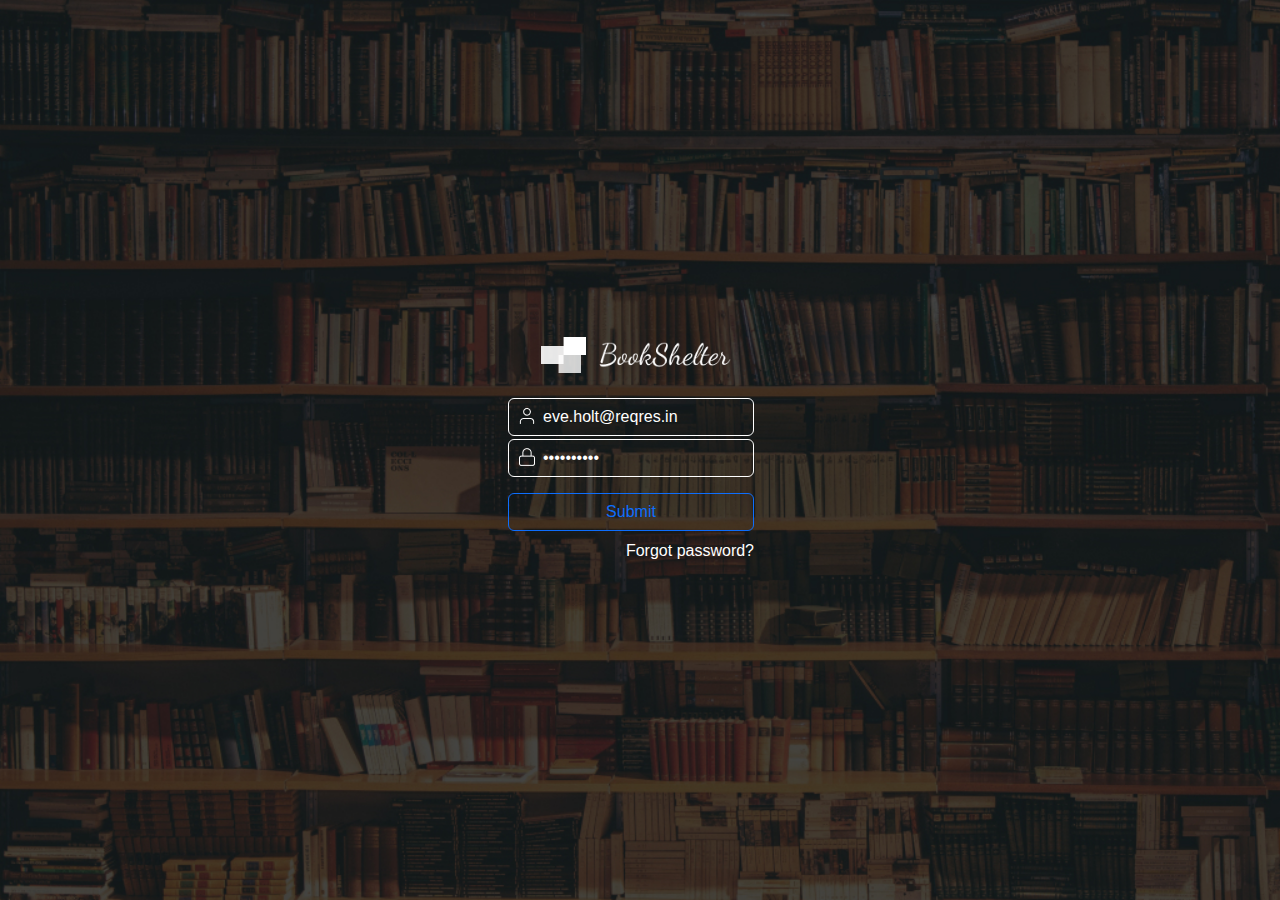
<file: index.html>
<!DOCTYPE html>
<html lang="en">
  <head>
    <meta charset="UTF-8" />
    <meta http-equiv="X-UA-Compatible" content="IE=edge" />
    <meta name="viewport" content="width=device-width, initial-scale=1.0" />
    <link rel="stylesheet" href="./bootstrap/bootstrap.min.css" />
    <link rel="stylesheet" href="./css/main.css" />
    <title>Login page</title>
  </head>
  <body class="login">
    <div class="login__wrapper">
      <div class="text-center">
        <img
          class="login__logo"
          src="./images/login_logo.png"
          alt="logo_site"
          width="190"
          height="40"
        />
      </div>
      <form class="login__form">
        <div class="">
          <img
            src="./images/user.png"
            alt="logo_user-name"
            width="20"
            height="20"
          />
          <input
            class="login__input-email form-control mb-2"
            id="login"
            type="email"
            value="eve.holt@reqres.in"
            placeholder="Email ..."
          />
        </div>

        <div class="">
          <img
            src="./images/lock.png"
            alt="logo_password"
            width="20"
            height="20"
          />
          <input
            class="login__input-password form-control mb-2"
            id="parol"
            type="password"
            value="cityslicka"
            placeholder="Password ..."
          />
        </div>

        <div class="warning text-start d-none" style="margin-left: -9px;">
          <p class="m-0 text-danger" style="font-size: 12px;">Your login or password is incorrect!</p>
        </div>

        <button class="login__btn my-2 btn btn-outline-primary w-100">
          Submit
        </button>
      </form>

      <div class="text-end">
        <a
          class="login__link text-white text-decoration-none"
          href="./registration.html"
          >Forgot password?</a
        >
      </div>
    </div>

    <script src="./bootstrap/bootstrap.bundle.min.js"></script>
    <script src="./js/index.js"></script>
  </body>
</html>
</file>
<file: css/main.css>
/*! normalize.css v8.0.1 | MIT License | github.com/necolas/normalize.css */
/* Document
   ========================================================================== */
/**
 * 1. Correct the line height in all browsers.
 * 2. Prevent adjustments of font size after orientation changes in iOS.
 */
html {
  line-height: 1.15; /* 1 */
  -webkit-text-size-adjust: 100%; /* 2 */
}

/* Sections
   ========================================================================== */
/**
 * Remove the margin in all browsers.
 */
body {
  margin: 0;
}

/**
 * Render the `main` element consistently in IE.
 */
main {
  display: block;
}

/**
 * Correct the font size and margin on `h1` elements within `section` and
 * `article` contexts in Chrome, Firefox, and Safari.
 */
h1 {
  font-size: 2em;
  margin: 0.67em 0;
}

/* Grouping content
   ========================================================================== */
/**
 * 1. Add the correct box sizing in Firefox.
 * 2. Show the overflow in Edge and IE.
 */
hr {
  box-sizing: content-box; /* 1 */
  height: 0; /* 1 */
  overflow: visible; /* 2 */
}

/**
 * 1. Correct the inheritance and scaling of font size in all browsers.
 * 2. Correct the odd `em` font sizing in all browsers.
 */
pre {
  font-family: monospace, monospace; /* 1 */
  font-size: 1em; /* 2 */
}

/* Text-level semantics
   ========================================================================== */
/**
 * Remove the gray background on active links in IE 10.
 */
a {
  background-color: transparent;
}

/**
 * 1. Remove the bottom border in Chrome 57-
 * 2. Add the correct text decoration in Chrome, Edge, IE, Opera, and Safari.
 */
abbr[title] {
  border-bottom: none; /* 1 */
  text-decoration: underline; /* 2 */
  -webkit-text-decoration: underline dotted;
          text-decoration: underline dotted; /* 2 */
}

/**
 * Add the correct font weight in Chrome, Edge, and Safari.
 */
b,
strong {
  font-weight: bolder;
}

/**
 * 1. Correct the inheritance and scaling of font size in all browsers.
 * 2. Correct the odd `em` font sizing in all browsers.
 */
code,
kbd,
samp {
  font-family: monospace, monospace; /* 1 */
  font-size: 1em; /* 2 */
}

/**
 * Add the correct font size in all browsers.
 */
small {
  font-size: 80%;
}

/**
 * Prevent `sub` and `sup` elements from affecting the line height in
 * all browsers.
 */
sub,
sup {
  font-size: 75%;
  line-height: 0;
  position: relative;
  vertical-align: baseline;
}

sub {
  bottom: -0.25em;
}

sup {
  top: -0.5em;
}

/* Embedded content
   ========================================================================== */
/**
 * Remove the border on images inside links in IE 10.
 */
img {
  border-style: none;
}

/* Forms
   ========================================================================== */
/**
 * 1. Change the font styles in all browsers.
 * 2. Remove the margin in Firefox and Safari.
 */
button,
input,
optgroup,
select,
textarea {
  font-family: inherit; /* 1 */
  font-size: 100%; /* 1 */
  line-height: 1.15; /* 1 */
  margin: 0; /* 2 */
}

/**
 * Show the overflow in IE.
 * 1. Show the overflow in Edge.
 */
button,
input { /* 1 */
  overflow: visible;
}

/**
 * Remove the inheritance of text transform in Edge, Firefox, and IE.
 * 1. Remove the inheritance of text transform in Firefox.
 */
button,
select { /* 1 */
  text-transform: none;
}

/**
 * Correct the inability to style clickable types in iOS and Safari.
 */
button,
[type=button],
[type=reset],
[type=submit] {
  -webkit-appearance: button;
}

/**
 * Remove the inner border and padding in Firefox.
 */
button::-moz-focus-inner,
[type=button]::-moz-focus-inner,
[type=reset]::-moz-focus-inner,
[type=submit]::-moz-focus-inner {
  border-style: none;
  padding: 0;
}

/**
 * Restore the focus styles unset by the previous rule.
 */
button:-moz-focusring,
[type=button]:-moz-focusring,
[type=reset]:-moz-focusring,
[type=submit]:-moz-focusring {
  outline: 1px dotted ButtonText;
}

/**
 * Correct the padding in Firefox.
 */
fieldset {
  padding: 0.35em 0.75em 0.625em;
}

/**
 * 1. Correct the text wrapping in Edge and IE.
 * 2. Correct the color inheritance from `fieldset` elements in IE.
 * 3. Remove the padding so developers are not caught out when they zero out
 *    `fieldset` elements in all browsers.
 */
legend {
  box-sizing: border-box; /* 1 */
  color: inherit; /* 2 */
  display: table; /* 1 */
  max-width: 100%; /* 1 */
  padding: 0; /* 3 */
  white-space: normal; /* 1 */
}

/**
 * Add the correct vertical alignment in Chrome, Firefox, and Opera.
 */
progress {
  vertical-align: baseline;
}

/**
 * Remove the default vertical scrollbar in IE 10+.
 */
textarea {
  overflow: auto;
}

/**
 * 1. Add the correct box sizing in IE 10.
 * 2. Remove the padding in IE 10.
 */
[type=checkbox],
[type=radio] {
  box-sizing: border-box; /* 1 */
  padding: 0; /* 2 */
}

/**
 * Correct the cursor style of increment and decrement buttons in Chrome.
 */
[type=number]::-webkit-inner-spin-button,
[type=number]::-webkit-outer-spin-button {
  height: auto;
}

/**
 * 1. Correct the odd appearance in Chrome and Safari.
 * 2. Correct the outline style in Safari.
 */
[type=search] {
  -webkit-appearance: textfield; /* 1 */
  outline-offset: -2px; /* 2 */
}

/**
 * Remove the inner padding in Chrome and Safari on macOS.
 */
[type=search]::-webkit-search-decoration {
  -webkit-appearance: none;
}

/**
 * 1. Correct the inability to style clickable types in iOS and Safari.
 * 2. Change font properties to `inherit` in Safari.
 */
::-webkit-file-upload-button {
  -webkit-appearance: button; /* 1 */
  font: inherit; /* 2 */
}

/* Interactive
   ========================================================================== */
/*
 * Add the correct display in Edge, IE 10+, and Firefox.
 */
details {
  display: block;
}

/*
 * Add the correct display in all browsers.
 */
summary {
  display: list-item;
}

/* Misc
   ========================================================================== */
/**
 * Add the correct display in IE 10+.
 */
template {
  display: none;
}

/**
 * Add the correct display in IE 10.
 */
[hidden] {
  display: none;
}

html {
  height: 100%;
  scroll-behavior: smooth;
  box-sizing: border-box;
}

*,
*::before,
*::after {
  box-sizing: inherit;
}

body {
  display: flex;
  flex-direction: column;
  height: 100%;
  font-family: "Poppins", sans-serif;
  font-size: 16px;
  line-height: 1.5;
}

img {
  max-width: 100%;
  height: auto;
  vertical-align: middle;
}

.visually-hidden {
  position: absolute;
  width: 1px;
  height: 1px;
  margin: -1px;
  padding: 0;
  overflow: hidden;
  border: 0;
  clip: rect(0 0 0 0);
}

.header__search {
  border-radius: 30px;
  width: 80vh;
}
.header__search::-moz-placeholder {
  color: rgba(0, 0, 0, 0.24);
}
.header__search:-ms-input-placeholder {
  color: rgba(0, 0, 0, 0.24);
}
.header__search::placeholder {
  color: rgba(0, 0, 0, 0.24);
}
.header__logaut {
  background: #0d75ff;
  border-radius: 4px;
  padding: 10px 23px;
}
.header__logaut:hover {
  opacity: 0.9;
}
.header__logaut:active {
  opacity: 0.7;
}

.main__bokmark {
  padding: 15px 20px;
  width: 27%;
}

.books {
  padding: 20px 7px 4px 15px;
}
.books__item {
  margin: 10px;
  padding: 13px 15px 13px 18px;
  background: #fff;
  box-shadow: 0px 1px 3px rgba(0, 0, 0, 0.1);
  border-radius: 5px;
}
.books__img-wrapper {
  border-radius: 5px;
  padding: 18px 28px 18px 20px;
  background: #f8fafd;
  height: 333px;
}
.books__img {
  border-radius: 5px;
  height: 297px;
}
.books__author {
  font-weight: 500;
  font-size: 13px;
  line-height: 18px;
  color: #757881;
}
.books__year {
  font-weight: 500;
  font-size: 13px;
  line-height: 18px;
  color: #757881;
}
.books__btn-bookmark {
  padding: 10px 33.5px;
  font-size: 14px;
  line-height: 17px;
  color: #000000;
}
.books__btn-more-info {
  padding: 10px 33.5px;
  font-size: 14px;
  line-height: 17px;
}
.books__btn-read {
  padding: 10px 25px;
  font-size: 14px;
  line-height: 17px;
}

.login {
  background-image: url(../../images/login_fon.jpg);
  background-size: cover;
  background-repeat: no-repeat;
}
.login__logo {
  margin-bottom: 30px;
  margin-left: -9px;
}
.login__wrapper {
  margin: auto;
}
.login__input-email {
  margin-top: -29px;
  margin-left: -9px;
  padding-left: 34px;
  color: #ffffff;
  background: transparent;
  border: 1px solid #ffffff;
}
.login__input-email::-moz-placeholder {
  color: white;
}
.login__input-email:-ms-input-placeholder {
  color: white;
}
.login__input-email::placeholder {
  color: white;
}
.login__input-password {
  margin-top: -29px;
  margin-left: -9px;
  padding-left: 34px;
  color: #ffffff;
  background: transparent;
  border: 1px solid #ffffff;
}
.login__input-password::-moz-placeholder {
  color: white;
}
.login__input-password:-ms-input-placeholder {
  color: white;
}
.login__input-password::placeholder {
  color: white;
}
.login__btn {
  margin-left: -9px;
}
.login__link {
  margin-right: 9px;
}

.hero__result {
  margin-left: 23%;
}
.hero__mode {
  padding: 5px 13px;
  background: #a6b0c3;
  border-radius: 4px;
  font-weight: 500;
  font-size: 14px;
  line-height: 17px;
  color: #FFFFFF;
}

.modall__img {
  border-radius: 5px;
  height: 297px;
  margin-left: 18%;
}
.modall__decs {
  font-weight: 400;
  font-size: 13px;
  line-height: 170.3%;
  color: #58667e;
}
.modall__author {
  color: #0D75FF;
  padding: 5px 20px;
  background: rgba(13, 117, 255, 0.09);
  border-radius: 30px;
}
.modall__published {
  color: #0D75FF;
  padding: 5px 20px;
  background: rgba(13, 117, 255, 0.09);
  border-radius: 30px;
}
.modall__publishers {
  color: #0D75FF;
  padding: 5px 20px;
  background: rgba(13, 117, 255, 0.09);
  border-radius: 30px;
}
.modall__categories {
  color: #0D75FF;
  padding: 5px 20px;
  background: rgba(13, 117, 255, 0.09);
  border-radius: 30px;
}
.modall__pages-count {
  color: #0D75FF;
  padding: 5px 20px;
  background: rgba(13, 117, 255, 0.09);
  border-radius: 30px;
}

.bookmar__subtitle {
  font-weight: 500;
  font-size: 14px;
  line-height: 155.6%;
  color: #000000;
}

.bookmark {
  width: 232px;
}
.bookmark__item {
  margin: 7.5px 0;
  padding: 10px 5px;
  background: #f8fafd;
  border-radius: 4px;
}
.bookmark__title {
  line-height: 15px;
  color: #000000;
}
.bookmark__author {
  font-weight: 500;
  font-size: 13px;
  line-height: 18px;
  color: #757881;
}

.pages__list {
  max-width: 500px;
}/*# sourceMappingURL=main.css.map */
</file>
